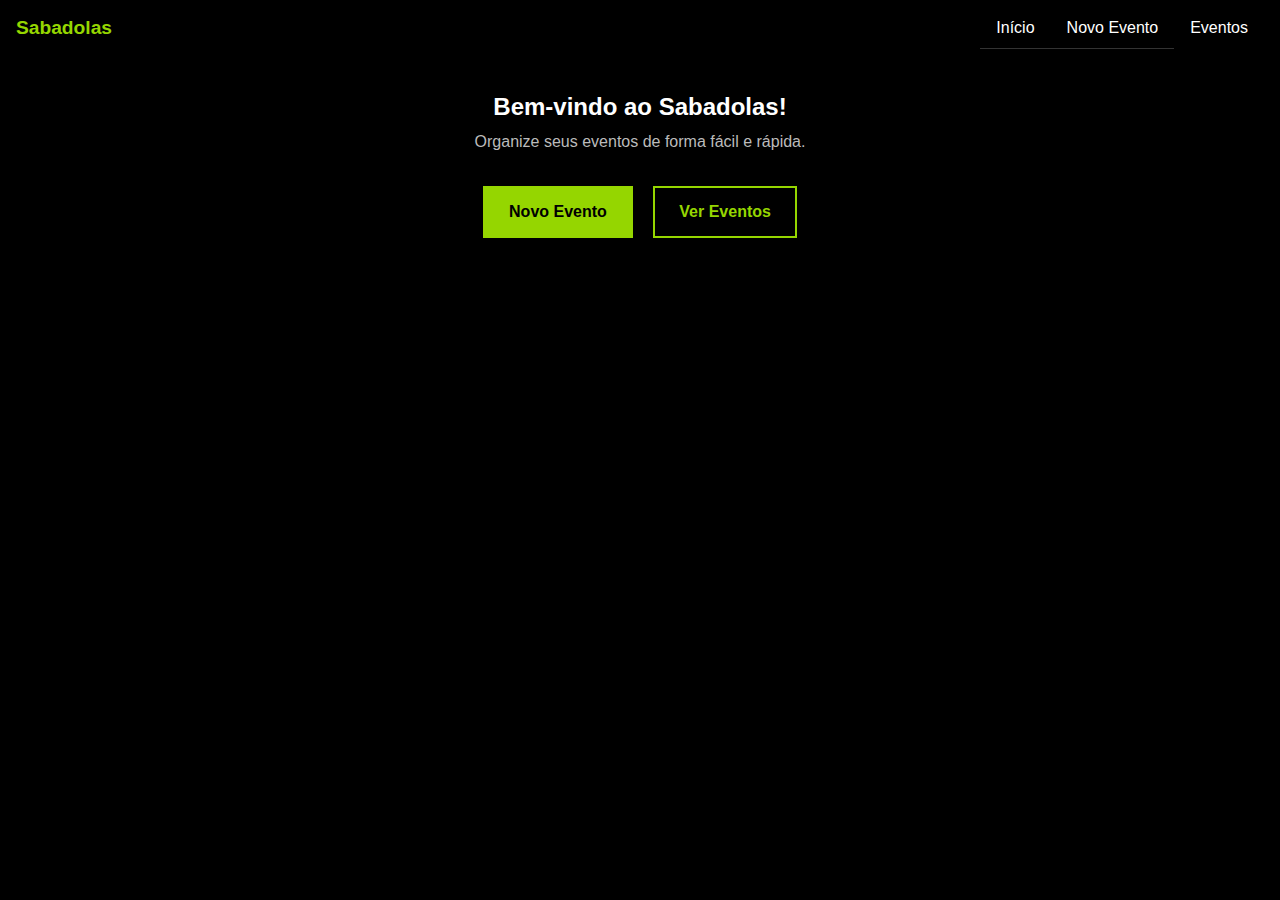
<file: sabadolas/target/classes/index.html>
<!DOCTYPE html>
<html lang="pt-BR">
<head>
  <meta charset="UTF-8" />
  <meta name="viewport" content="width=device-width, initial-scale=1.0" />
  <title>Sabadolas - Início</title>
  <link rel="stylesheet" href="styles.css" />
</head>
<body>

  <!-- Navegação -->
  <nav>
    <div class="brand">Sabadolas</div>
    <div class="hamburger" onclick="toggleMenu()">☰</div>
    <ul class="nav-links">
      <li><a href="index.html">Início</a></li>
      <li><a href="novo_evento.html">Novo Evento</a></li>
      <li><a href="eventos.html">Eventos</a></li>
    </ul>
  </nav>

  <!-- Conteúdo Principal: Botões de ação -->
  <main>
    <section class="home-actions">
      <h1>Bem-vindo ao Sabadolas!</h1>
      <p>Organize seus eventos de forma fácil e rápida.</p>
      <a href="novo_evento.html" class="btn principal">Novo Evento</a>
      <a href="eventos.html" class="btn secundario">Ver Eventos</a>
    </section>
  </main>

  <script src="script.js"></script>
</body>
</html>
</file>
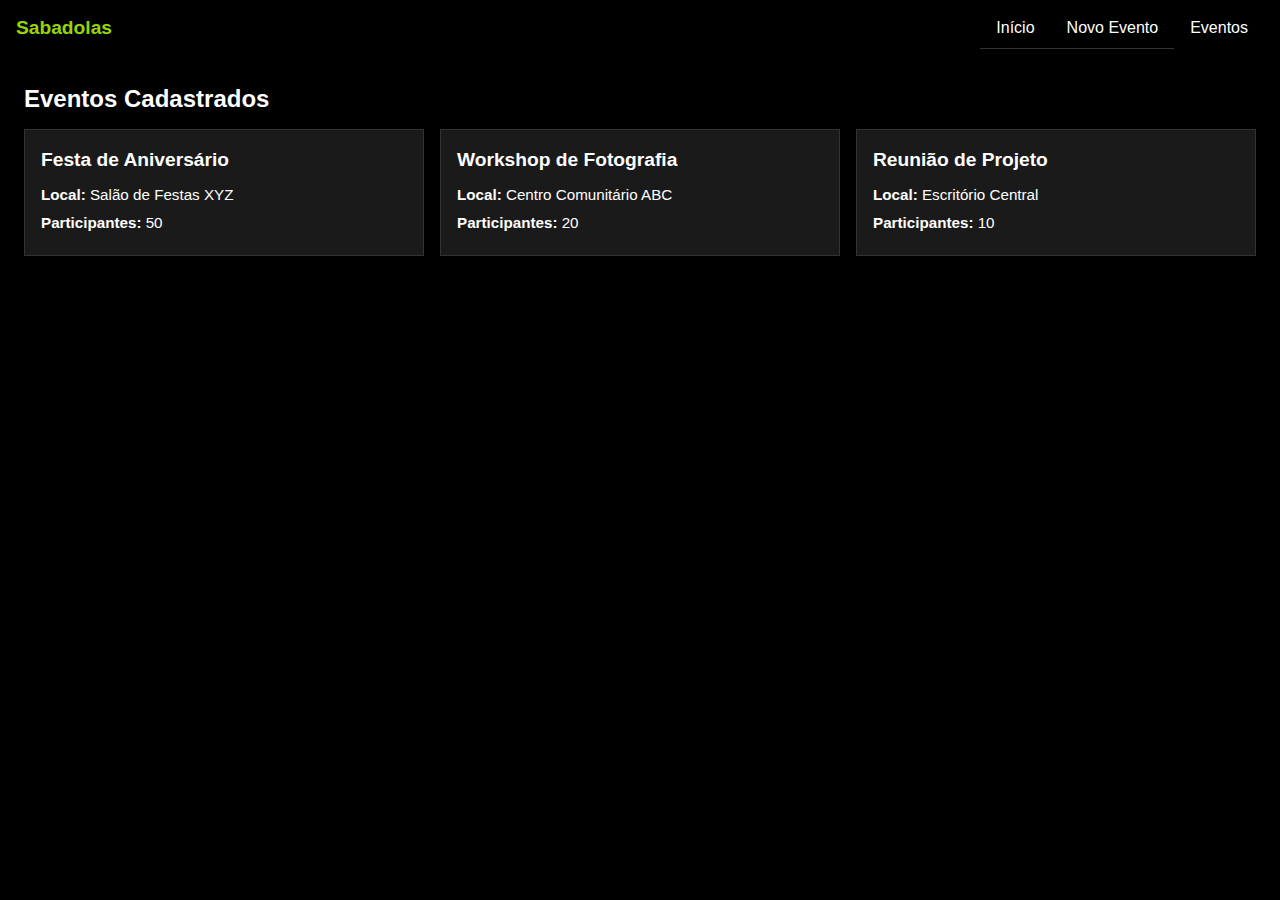
<file: sabadolas/target/classes/eventos.html>
<!DOCTYPE html>
<html lang="pt-BR">
<head>
  <meta charset="UTF-8" />
  <meta name="viewport" content="width=device-width, initial-scale=1.0" />
  <title>Sabadolas - Eventos</title>
  <link rel="stylesheet" href="styles.css" />
</head>
<body>

  <!-- Navegação (mesmo cabeçalho) -->
  <nav>
    <div class="brand">Sabadolas</div>
    <div class="hamburger" onclick="toggleMenu()">☰</div>
    <ul class="nav-links">
      <li><a href="index.html">Início</a></li>
      <li><a href="novo_evento.html">Novo Evento</a></li>
      <li><a href="eventos.html">Eventos</a></li>
    </ul>
  </nav>

  <!-- Conteúdo Principal: Lista de Eventos -->
  <main>
    <section class="eventos-lista">
      <h2>Eventos Cadastrados</h2>
      <div class="cards">
        <!-- Card de evento 1 -->
        <div class="card">
          <h3>Festa de Aniversário</h3>
          <p><strong>Local:</strong> Salão de Festas XYZ</p>
          <p><strong>Participantes:</strong> 50</p>
        </div>
        <!-- Card de evento 2 -->
        <div class="card">
          <h3>Workshop de Fotografia</h3>
          <p><strong>Local:</strong> Centro Comunitário ABC</p>
          <p><strong>Participantes:</strong> 20</p>
        </div>
        <!-- Card de evento 3 (exemplo adicional) -->
        <div class="card">
          <h3>Reunião de Projeto</h3>
          <p><strong>Local:</strong> Escritório Central</p>
          <p><strong>Participantes:</strong> 10</p>
        </div>
      </div>
    </section>
  </main>

  <script src="script.js"></script>
</body>
</html>
</file>
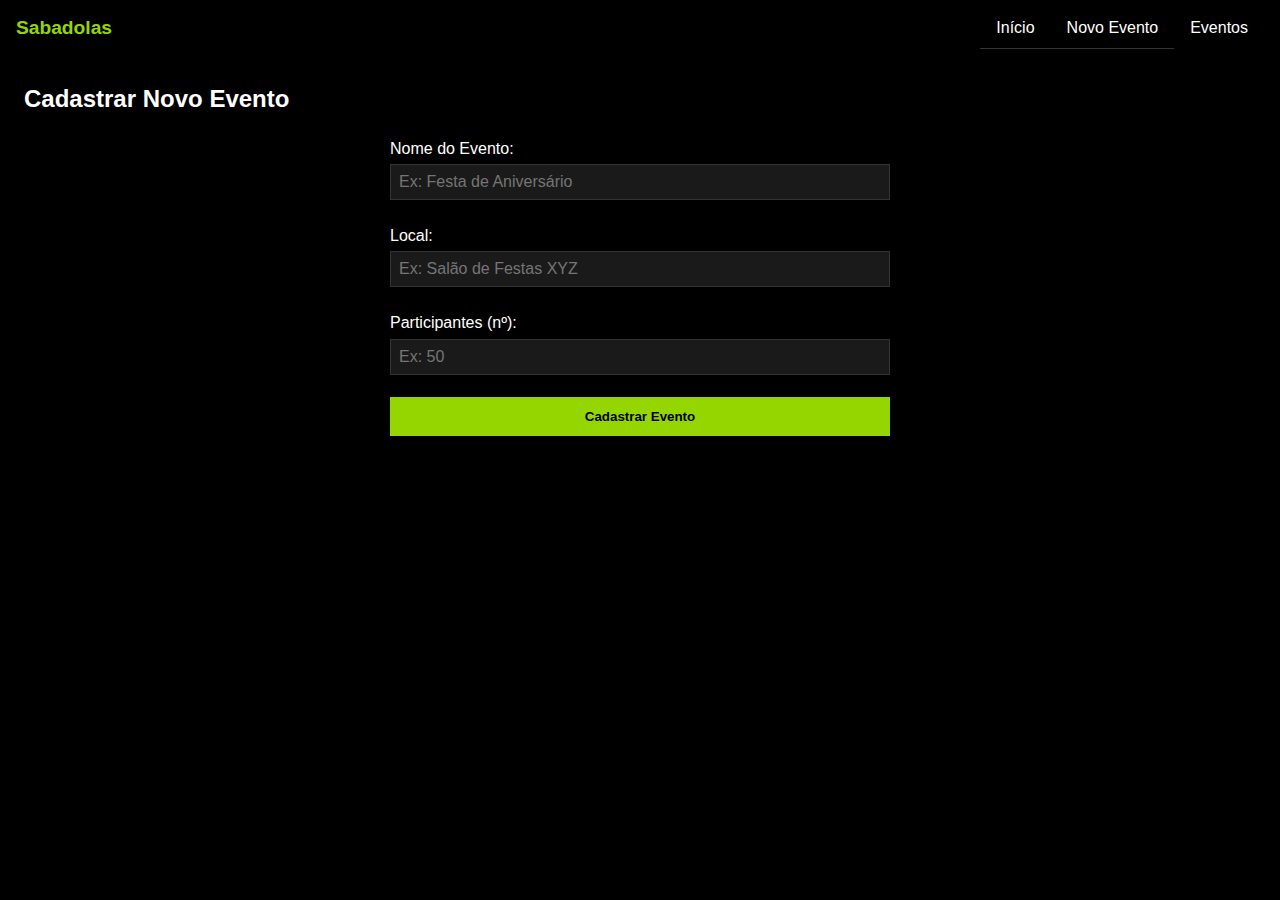
<file: sabadolas/target/classes/novo_evento.html>
<!DOCTYPE html>
<html lang="pt-BR">
<head>
  <meta charset="UTF-8" />
  <meta name="viewport" content="width=device-width, initial-scale=1.0" />
  <title>Sabadolas - Novo Evento</title>
  <link rel="stylesheet" href="styles.css" />
</head>
<body>

  <!-- Navegação (mesmo código do index) -->
  <nav>
    <div class="brand">Sabadolas</div>
    <div class="hamburger" onclick="toggleMenu()">☰</div>
    <ul class="nav-links">
      <li><a href="index.html">Início</a></li>
      <li><a href="novo_evento.html">Novo Evento</a></li>
      <li><a href="eventos.html">Eventos</a></li>
    </ul>
  </nav>

  <!-- Conteúdo Principal: Formulário de Novo Evento -->
  <main>
    <section class="form-section">
      <h2>Cadastrar Novo Evento</h2>
      <form class="evento-form" action="#" method="get">
        <label for="nome">Nome do Evento:</label>
        <input type="text" id="nome" name="nome" required placeholder="Ex: Festa de Aniversário" />

        <label for="local">Local:</label>
        <input type="text" id="local" name="local" required placeholder="Ex: Salão de Festas XYZ" />

        <label for="participantes">Participantes (nº):</label>
        <input type="number" id="participantes" name="participantes" required placeholder="Ex: 50" />

        <button type="submit" class="btn principal">Cadastrar Evento</button>
      </form>
    </section>
  </main>

  <script src="script.js"></script>
</body>
</html>
</file>
<file: sabadolas/target/classes/styles.css>
/* Paleta de cores inspirada na Monster Energy */
:root {
    --cor-fundo: #000000;       /* Preto fundo principal */
    --cor-texto: #FFFFFF;       /* Texto branco para contraste em fundo escuro */
    --cor-acento: #95D600;      /* Verde vibrante (Monster Energy) para destaques :contentReference[oaicite:2]{index=2} */
    --cor-cinza-escuro: #1a1a1a;/* Cinza muito escuro para cards/form (diferenciar do preto puro) */
    --cor-cinza: #333333;       /* Cinza para bordas sutis */
  }
  
  /* Reset básico e estilo global */
  * {
    margin: 0;
    padding: 0;
    box-sizing: border-box;
  }
  body {
    font-family: Arial, sans-serif;
    background-color: var(--cor-fundo);
    color: var(--cor-texto);
    line-height: 1.5;
    -webkit-font-smoothing: antialiased;
  }
  a {
    text-decoration: none;
    color: var(--cor-texto);
  }
  ul { list-style: none; }
  h1, h2, h3 {
    color: var(--cor-texto);
    margin-bottom: 0.5em;
  }
  p {
    margin-bottom: 1em;
  }
  
  /* Estilos da Navbar */
  nav {
    display: flex;
    align-items: center;
    justify-content: space-between;
    background-color: var(--cor-fundo);
    padding: 0.5em 1em;
    position: relative;
  }
  nav .brand {
    font-size: 1.2em;
    font-weight: bold;
    color: var(--cor-acento); /* Nome da marca em verde destaque */
  }
  nav .hamburger {
    font-size: 1.5em;
    color: var(--cor-texto);
    cursor: pointer;
    user-select: none;
  }
  /* Links do menu (hambúrguer) */
  nav .nav-links {
    position: absolute;
    top: 100%;
    right: 0;
    background-color: var(--cor-fundo);
    width: 100%;
    border-top: 1px solid var(--cor-cinza); /* linha separadora */
    display: none;
    flex-direction: column;
  }
  nav .nav-links li {
    border-bottom: 1px solid var(--cor-cinza);
  }
  nav .nav-links li:last-child {
    border-bottom: none;
  }
  nav .nav-links a {
    display: block;
    padding: 0.75em 1em;
    color: var(--cor-texto);
  }
  /* Exibir menu quando nav está com classe .nav-open (ativada pelo JS) */
  nav.nav-open .nav-links {
    display: flex;
  }
  
  /* Botões principais e secundários */
  .btn {
    display: inline-block;
    padding: 0.75em 1.5em;
    margin: 0.5em 0;
    font-weight: bold;
    text-align: center;
    border: 2px solid var(--cor-acento);
    transition: all 0.3s ease;
  }
  /* Estilo do botão principal (verde de fundo) e secundário (transparente) */
  .btn.principal {
    background-color: var(--cor-acento);
    color: #000; /* texto preto para alta legibilidade sobre verde */
  }
  .btn.secundario {
    background-color: transparent;
    color: var(--cor-acento);
  }
  /* Hover/Focus dos botões para feedback visual */
  .btn:hover, .btn:focus {
    background-color: var(--cor-acento);
    color: #000;
    box-shadow: 0 0 8px rgba(149, 214, 0, 0.5); /* leve glow verde */
    transform: scale(1.03);
  }
  
  /* Seção da tela inicial (centralizar conteúdo) */
  .home-actions {
    text-align: center;
    padding: 2em 1em;
  }
  .home-actions h1 {
    font-size: 1.5em;
    margin-bottom: 0.2em;
  }
  .home-actions p {
    margin-bottom: 1.5em;
    color: #bbbbbb; /* um cinza claro para subtítulo */
  }
  .home-actions .btn {
    width: 80%;
    max-width: 300px;
  }
  
  /* Formulário de Novo Evento */
  .form-section {
    padding: 1.5em;
  }
  .evento-form {
    max-width: 500px;
    margin: 0 auto;
    display: flex;
    flex-direction: column;
  }
  .evento-form label {
    margin: 0.5em 0 0.2em;
  }
  .evento-form input {
    padding: 0.5em;
    margin-bottom: 1em;
    border: 1px solid var(--cor-cinza);
    background-color: var(--cor-cinza-escuro);
    color: var(--cor-texto);
    font-size: 1em;
  }
  .evento-form input:focus {
    border: 1px solid var(--cor-acento);
    outline: none;
    box-shadow: 0 0 5px rgba(149, 214, 0, 0.5);
  }
  /* Estilo do botão de submit do formulário */
  .evento-form .btn {
    width: 100%;
    padding: 0.75em;
    margin-top: 0.5em;
  }
  
  /* Listagem de Eventos (cards) */
  .eventos-lista {
    padding: 1.5em;
  }
  .eventos-lista .cards {
    display: flex;
    flex-direction: column;
    gap: 1em;
  }
  /* Card individual */
  .card {
    background-color: var(--cor-cinza-escuro);
    padding: 1em;
    border-left: 4px solid var(--cor-acento);
    border: 1px solid var(--cor-cinza);
    transition: all 0.3s ease;
  }
  .card h3 {
    font-size: 1.2em;
    margin-bottom: 0.5em;
  }
  .card p {
    font-size: 0.95em;
    margin-bottom: 0.3em;
  }
  .card:hover {
    border-color: var(--cor-acento);
    box-shadow: 0 0 10px rgba(149, 214, 0, 0.5);
    transform: scale(1.02);
  }
  
  /* Responsividade: telas médias e grandes */
  @media (min-width: 768px) {
    /* Navbar: mostrar links inline e ocultar hambúrguer */
    nav .nav-links {
      position: static;
      flex-direction: row;
      width: auto;
      border: none;
      display: flex !important;  /* sempre mostrar no desktop */
    }
    nav .nav-links a {
      padding: 0.5em 1em;
    }
    nav .hamburger {
      display: none;
    }
    /* Tela inicial: botões lado a lado se espaço disponível */
    .home-actions .btn {
      width: auto;
      margin: 0.5em;
    }
    /* Cards de eventos em duas colunas em telas médias */
    .eventos-lista .cards {
      flex-direction: row;
      flex-wrap: wrap;
    }
    .eventos-lista .card {
      flex: 1 1 calc(50% - 1em);
    }
  }
  @media (min-width: 1024px) {
    /* Cards de eventos em três colunas em telas maiores */
    .eventos-lista .card {
      flex: 1 1 calc(33% - 1em);
    }
  }
</file>
